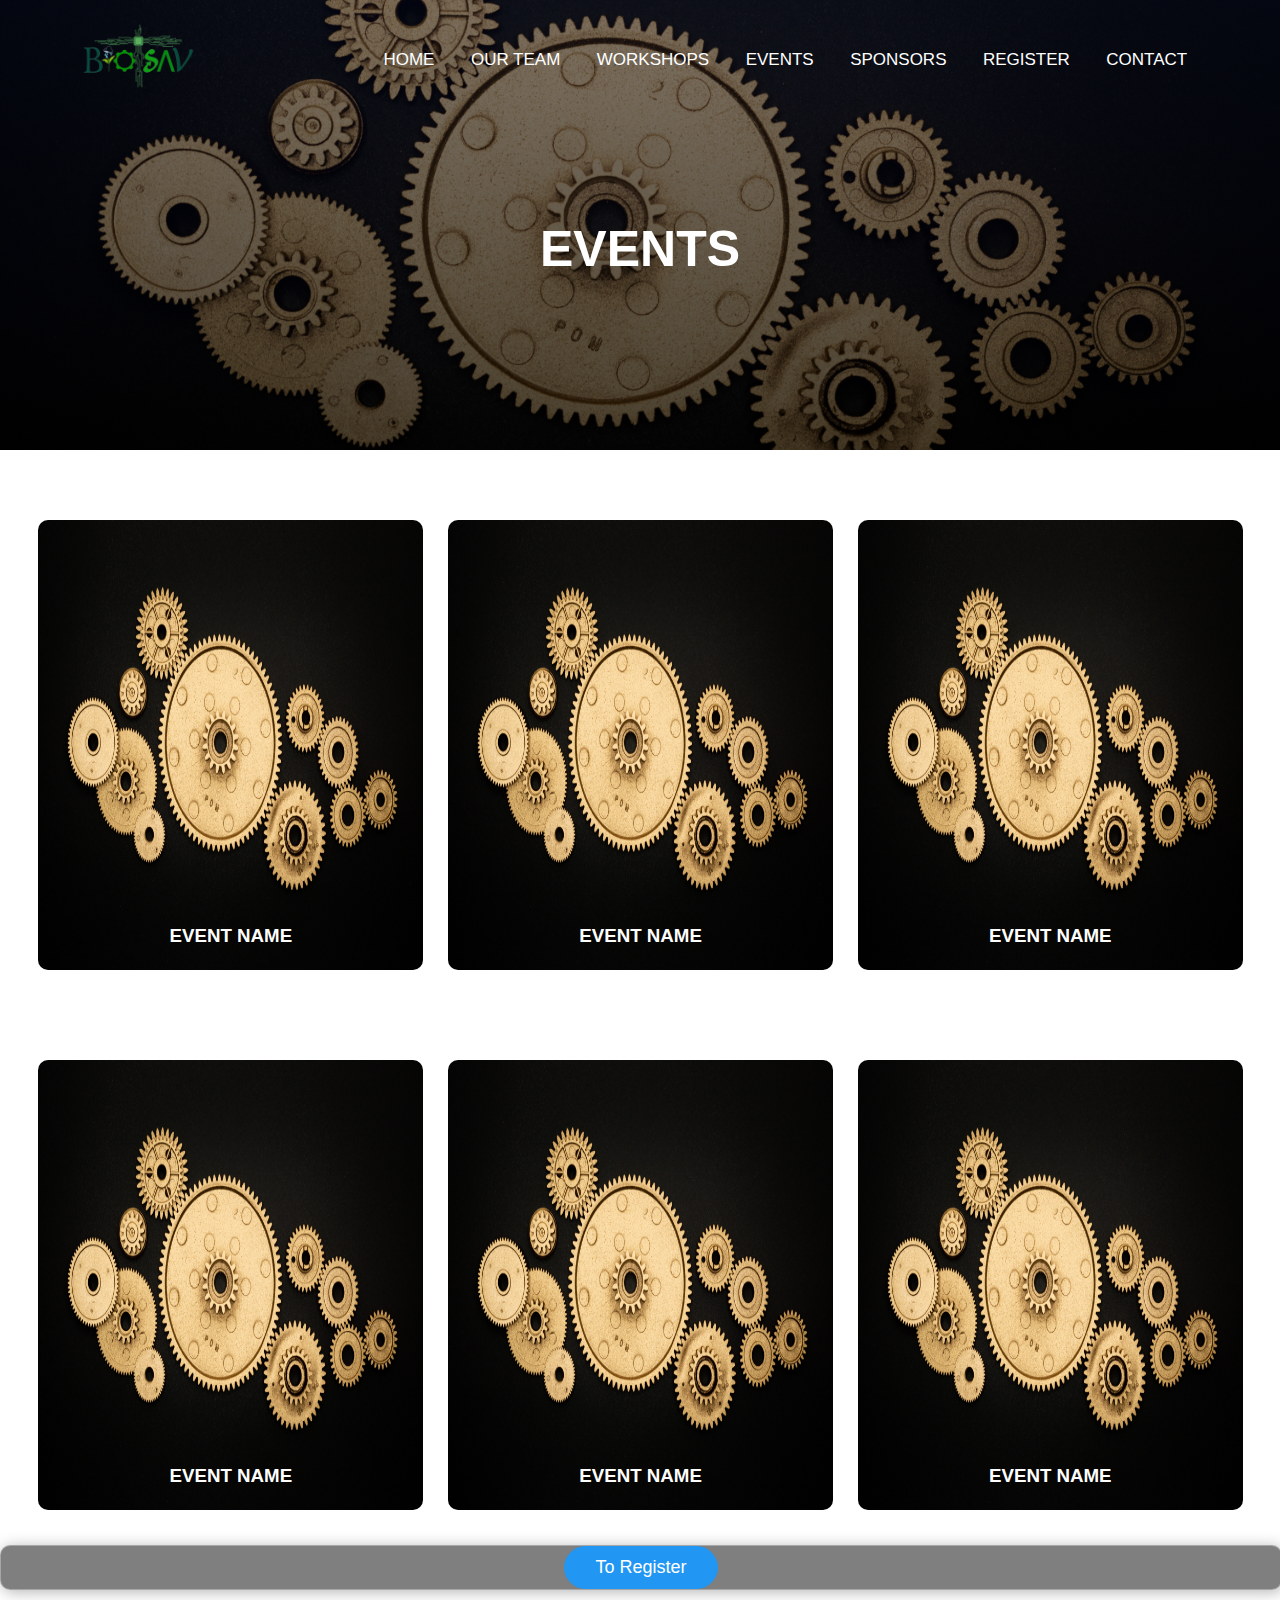
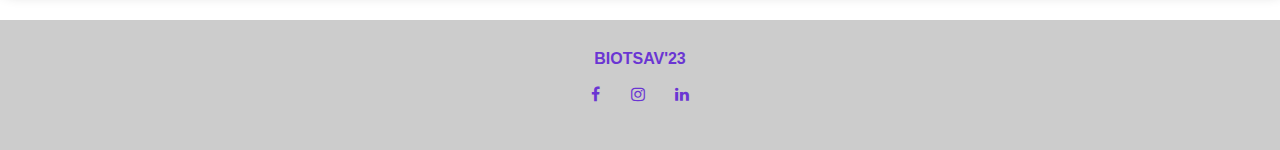
<file: events.html>
<!DOCTYPE html>
<head>
 <meta charset="UTF-8">
 <meta name="viewport" content="width=device-width, initial-scale=1.0">
 <meta http-equiv="X-UA-Compatible" content="ie=edge" />
 <link rel="stylesheet" href="style.css">
 <link rel="stylesheet" href="./font-awesome-4.7.0/css/font-awesome.min.css">
 <title>Biotsav</title>
</head>

<body>
 <section class="event-header">
  <nav>
   <a href="index.html"><img src="img/logo1.png"></a>
   <div class="nav-bar" id="navBar">
    <i class="fa fa-times" onclick="hideMenu()"></i>
    <ul>
      <li><a href="index.html">Home</a></li>
      <li><a href="our_team.html">Our Team</a></li>
      <li><a href="workshop.html">Workshops</a></li>
      <li><a href="events.html">Events</a></li>
      <li><a href="sponsors.html">Sponsors</a></li>
      <li><a href="register.html">Register</a></li>
      <li><a href="contact.html">Contact</a></li>
    </ul>
   </div>
   <i class="fa fa-bars" id="icon" onclick="showMenu()"></i>
  </nav>
  <h1>Events</h1>
 </section>

 <!-- event details -->
 <section class="events">
  <div class="event-row">

   <div class="event-col">
    <img src="./img/eventbg1.jpg">
    <div class="event-name">
     <h3>EVENT NAME</h3>
    </div>
    <div class="img-overlay">
     <div class="img-details">Description
     </div>
    </div>
   </div>

   <div class="event-col">
    <img src="./img/eventbg1.jpg">
    <div class="event-name">
     <h3>EVENT NAME</h3>
    </div>
    <div class="img-overlay">
     <div class="img-details">Description
     </div>
    </div>
   </div>
   <div class="event-col">
    <img src="./img/eventbg1.jpg">
    <div class="event-name">
     <h3>EVENT NAME</h3>
    </div>
    <div class="img-overlay">
     <div class="img-details">Description
     </div>
    </div>
   </div>
 </section>

 <section class="events">
  <div class="event-row">
   <div class="event-col">
    <img src="./img/eventbg1.jpg">
    <div class="event-name">
     <h3>EVENT NAME</h3>
    </div>
    <div class="img-overlay">
     <div class="img-details">Description
     </div>
    </div>
    </div>
 
   <div class="event-col">
    <img src="./img/eventbg1.jpg">
    <div class="event-name">
     <h3>EVENT NAME</h3>
    </div>
    <div class="img-overlay">
     <div class="img-details">Description
     </div>
    </div>
   </div>
 
   <div class="event-col">
    <img src="./img/eventbg1.jpg">
    <div class="event-name">
     <h3>EVENT NAME</h3>
    </div>
    <div class="img-overlay">
     <div class="img-details">Description
     </div>
    </div>
   </div>
  </div>
 </section>

 <section class="reg-form">
  <div><a href="register.html" class="reg-link">To Register</a></div>
 </section>

 <!-- Footer -->
  <section class="footer">
    <h4 class="footer-heading">BIOTSAV'23</h4>
    <div class="icons">
      <a href=" https://www.facebook.com/profile.php?id=100063614094162" class="sociallinks">
        <i class="fa fa-facebook"></i>
      </a>
      <a href="https://www.instagram.com/biotsav_iitkharagpur/" class="sociallinks">
        <i class="fa fa-instagram"></i>
      </a>
      <a href=" https://www.linkedin.com/company/biotsav-iit-kharagpur/" class="sociallinks">
        <i class="fa fa-linkedin"></i>
      </a>
    </div>
  </section>


 <!-- javaScript for toggle menu -->
  <script>
    var navBar = document.getElementById("navBar");
    var navicon = document.getElementById("icon");
    function showMenu() {
      navBar.style.right = "0";
      navicon.style.visibility = "hidden";
    }
    function hideMenu() {
      navBar.style.right = "-200px";
      navicon.style.visibility = "visible";
    }
  </script>
 </body>
 </html>
</file>
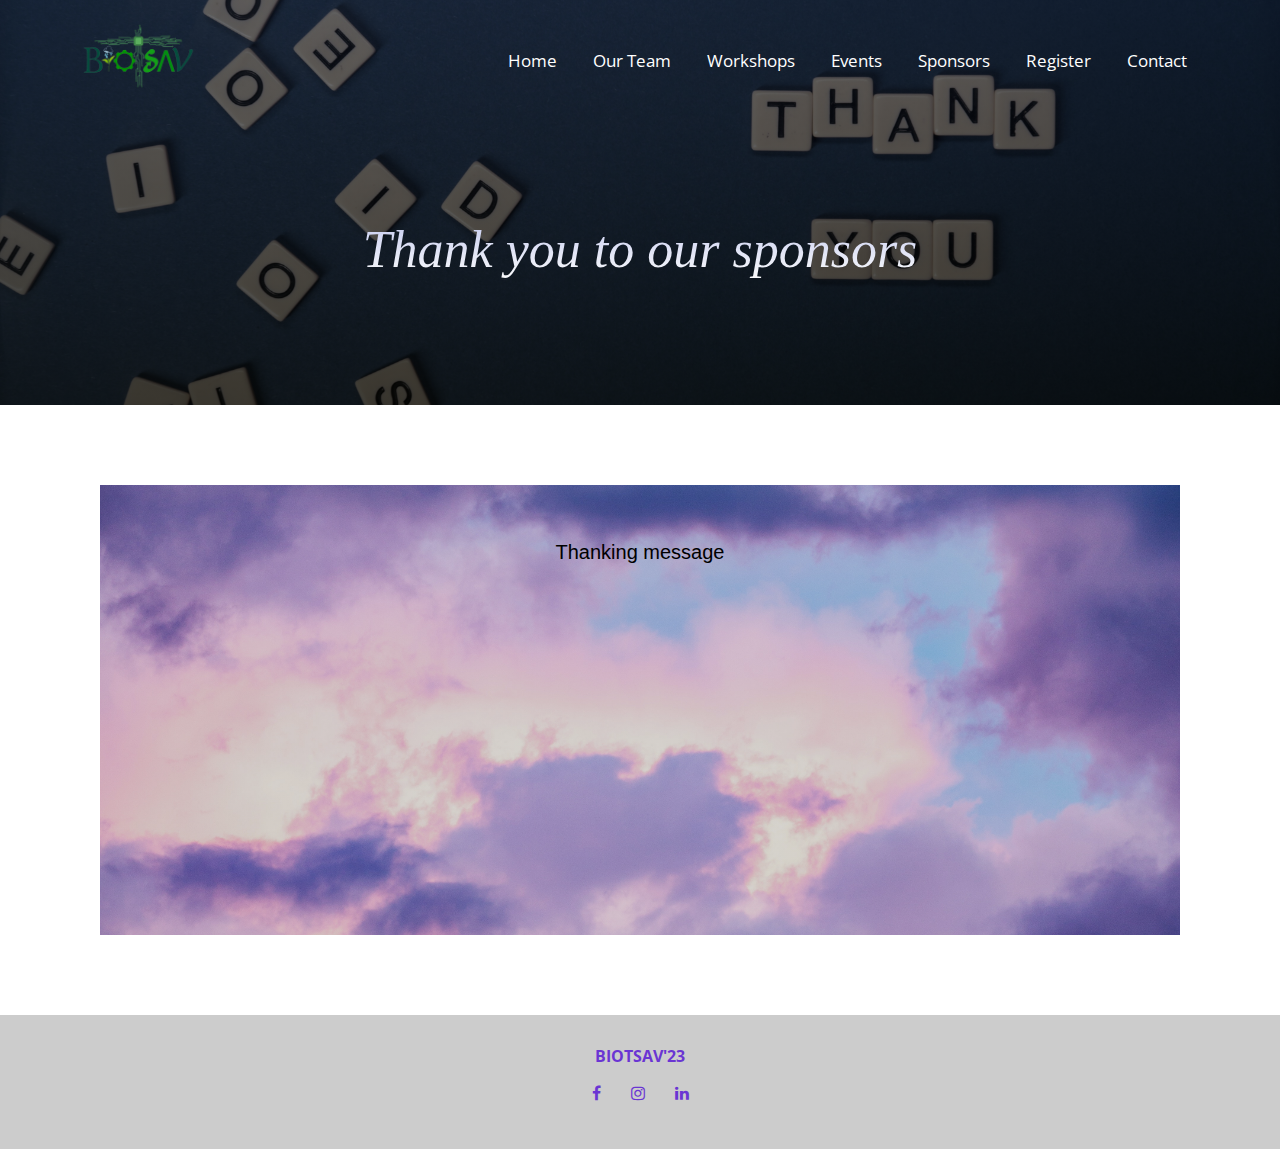
<file: sponsors.html>
<!DOCTYPE html>
<html>
 <head>
  <meta charset="UTF-8">
  <meta http-equiv="X-UA-compatible" content="IE-edge">
  <meta name="viewport" content="width=device-width, initialscale=1.0">
  <title>Biotsav</title>
  <link rel="stylesheet" href="style.css">
   <link rel="preconnect" href="https://fonts.googleapis.com">
   <link rel="preconnect" href="https://fonts.gstatic.com" crossorigin>
   <link href="https://fonts.googleapis.com/css2?family=Open+Sans:wght@300;400;500;600;700;800&display=swap"
    rel="stylesheet">
   <link rel="stylesheet" href="https://cdnjs.cloudflare.com/ajax/libs/font-awesome/4.7.0/css/font-awesome.min.css">
   <link
    href="https://fonts.googleapis.com/css2?family=Poppins:ital,wght@0,100;0,200;0,400;0,600;0,800;1,100;1,200;1,400;1,800&display=swap"
    rel="stylesheet">
   </head>
 </head>

 <body>
  <section class="sponsor-header">
   <nav>
    <a href="index.html"><img src="img/logo1.png"></a>
    <div class="nav-bar" id="navBar">
     <i class="fa fa-times" onclick="hideMenu()"></i>
     <ul>
      <li><a href="index.html">Home</a></li>
      <li><a href="our_team.html">Our Team</a></li>
      <li><a href="workshop.html">Workshops</a></li>
      <li><a href="events.html">Events</a></li>
      <li><a href="sponsors.html">Sponsors</a></li>
      <li><a href="register.html">Register</a></li>
      <li><a href="contact.html">Contact</a></li>
     </ul>
    </div>
    <i class="fa fa-bars" id="icon" onclick="showMenu()"></i>
   </nav>
   <h1>Thank you to our sponsors</h1>
   <hr>
  </section>
<section class="thank">
 <p>Thanking message</p>
</section>
<!-- Footer -->

<section class="footer">
  <h4 class="footer-heading">BIOTSAV'23</h4>
  <div class="icons">
    <a href=" https://www.facebook.com/profile.php?id=100063614094162" class="sociallinks">
      <i class="fa fa-facebook"></i>
    </a>
    <a href="https://www.instagram.com/biotsav_iitkharagpur/" class="sociallinks">
      <i class="fa fa-instagram"></i>
    </a>
    <a href=" https://www.linkedin.com/company/biotsav-iit-kharagpur/" class="sociallinks">
      <i class="fa fa-linkedin"></i>
    </a>
  </div>
</section>




    <!-- javaScript for toggle menu -->
  <script>
    var navBar = document.getElementById("navBar");
    var navicon = document.getElementById("icon");
    function showMenu() {
      navBar.style.right = "0";
      navicon.style.visibility = "hidden";
    }
    function hideMenu() {
      navBar.style.right = "-200px";
      navicon.style.visibility = "visible";
    }
  </script>
</body>
</html>
</file>
<file: style.css>
*{
 font-family: 'Open Sans',sans-serif;
 margin: 0;
 padding: 0;
 border: 0;

 /* box-sizing: border-box; */
 }
.header {
   min-height: 100vh;
   width: 100%;
   background-image: linear-gradient(rgba(4, 9, 30, 0.4), rgba(4, 9, 30, 0.5)), url(./img/bg1.png
);
   background-position: center;
   background-size: cover;
   position: relative;
}

/* Navigation bar */
nav {
   display: flex;
   padding: 0% 6%;
   justify-content: space-around;
   align-items: center;
}

nav img {
   display: flex;
   width: 120px;
}

.nav-bar {
   flex: 1;
   text-align: right;
}
.nav-bar ul li {
   list-style: none;
   display: inline-block;
   padding: 1px 1px;
   position: relative;
   margin: 0 10px;
   transition: 0.3s;
}

.nav-bar ul li a {
   display: block;
   position: relative;
   padding: 5px;
   color: #fff;
   font-weight: 400;
   text-decoration: none;
   font-size: 17px;
   transition: 0.5s;
}

ul:hover li a {
   transform: scale(1);
   opacity: 1;
   /* filter: blur(1px); */
}

ul li a:hover {
   transform: scale(1.2);
   opacity: 1;
   /* filter: blur(0); */
   text-decoration: none;
   color: #fff;
}

ul li a:before {
   content: '';
   position: absolute;
   top: 2px;
   left: 2px;
   width: 100%;
   height: 100%;
   background: #66d9e3;
   transition: 0.3s;
   transform-origin: right;
   transform: scaleX(0);
   border-radius: 5%;
   z-index: -1;
}

ul li a:hover:before {
   transition: transform 0.5s;
   transform-origin: left;
   transform: scaleX(1);
}

nav .fa {
   display: none;
}

.front h2 {
   position: absolute;
   top: 50%;
   left: 50%;
   transform: translate(-50%, -50%);
   font-size: 5rem;
   color: transparent;
   text-transform: uppercase;
}

/* Biotsav effect  */
@media only screen and (max-width: 1100px) {
   .front h2 {
      font-size: 4rem;
   }
}

@media only screen and (max-width: 480px) {
   .front h2 {
      font-size: 4rem;
      width: 80%;
   }

}

h2:hover span:nth-child(1) {
   transform: translateY(-1rem);
}

@media only screen and (max-width: 1100px) {
   h2:hover span:nth-child(1) {
      transform: translateY(-0.7rem);
   }
}

@media only screen and (max-width: 480px) {
   h2:hover span:nth-child(1) {
      transform: translateY(-0.4rem);
   }
}

h2:hover span:nth-child(2) {
   transform: translateY(1rem);
}

@media only screen and (max-width: 1100px) {
   h2:hover span:nth-child(2) {
      transform: translateY(0.7rem);
   }
}

@media only screen and (max-width: 480px) {
   h2:hover span:nth-child(2) {
      transform: translateY(0.4rem);
   }
}

h2:hover span:nth-child(3) {
   opacity: 1;
   transition: opacity 700ms ease;
}

h2 span:nth-child(1),
h2 span:nth-child(2) {
   position: absolute;
   top: 0;
   left: 0;
   color: #fff;
   transition: 0.5s;
   overflow: hidden;
}

h2 span:nth-child(1) {
   clip-path: polygon(0 0, 100% 0%, 100% 50%, 0 50%);
}

h2 span:nth-child(2) {
   clip-path: polygon(0 50%, 100% 50%, 100% 100%, 0 100%);
}

h2 span:nth-child(3) {
   position: absolute;
   top: 50%;
   left: 50%;
   transform: translate(-50%, -50%);
   opacity: 0;
   transition: opacity 350ms ease;
   font-size: 1.8rem;
   color: #000;
   background: #66d9e3;
   width: 97.5%;
   padding-left: 5px;

   text-align: center;
   letter-spacing: 0.4rem;
   word-spacing: 1rem;
   line-height: 100%;
}

@media only screen and (max-width: 1100px) {
   h2 span:nth-child(3) {
      font-size: 1.2rem;
   }
}

@media only screen and (max-width: 720px) {
   h2 span:nth-child(3) {
      font-size: 0.65rem;
      letter-spacing: 2px;
      word-spacing: 0.2rem;
      padding: 5px;
   }
}

/* toggle navbar for smaller screen */
@media(max-width:700px) {
   .nav-bar ul li {
      display: block;
      align-items: left;
   }

   .nav-bar ul li a:hover {
      font-size: 16px;
      color: #fff
   }

   .nav-bar {
      position: fixed;
      background: rgba(87, 125, 196, 0.5);
      height: 100vh;
      width: 200px;
      top: 0;
      right: -200px;
      text-align: center;
      z-index: 2;
      transition: 1s;
   }
    

   nav .fa {
      display: block;
      color: #fff;
      margin: 2px;
      font-size: 22px;
      cursor: pointer;
      padding-top: 30px;
   }
    nav .fa-bars{
      color: #fff;
      font-size: 25px;
      display: flex;
      margin-left: 50%;
   }

   .nav-bar ul {
      padding-top: 20px;
   }

   nav img {
      width: 60px;
      position: relative;
      top: 18px;
   }
}


.introduction {
   /* background-image: linear-gradient(white, black); */
   width: 100%;
   margin: auto;
   text-align: center;
   padding-top: 120px;
   background-color: rgba(17, 106, 22, 0.1);
}

.heading {
   font-family: 'Open Sans', sans-serif;
   font-size: 47px;
   color: black;
   font-weight: 700;
   letter-spacing: 4px;
}

p {
   color: black;
   font-family: 'Lato', sans-serif;
   font-size: 20px;
   font-weight: 400;
   line-height: 35px;
   padding: 150px;
   padding-top: 50px;
}

#about_heading {
   font-family: 'Open Sans', sans-serif;
   font-size: 44px;
   color: white;
   font-weight: 700;
   letter-spacing: 4px;
   padding-top: 450px;
   padding-left: 180px;
   text-align: left;
   width: auto;
   margin: auto;
}

.about {
   min-height: 75vh;
   width: 100%;
   background: linear-gradient(rgba(227, 219, 219, 0.1), rgba(0, 0, 0, 1)), url(./img/hd-wallpaper-6856228.jpg);
   background-size: cover; 
   position: relative; 
   background-position: center;
}


.images_allin3 {
   float: left;
   width: 20%;
   /* padding: 2px; */
}

.images_allin1 {
   float: left;
   width: 20%;
}

.images_allin2 {
   float: right;
   width: 15%;
}

#about_hed {
   font-family: 'Poppins', sans-serif;
   font-size: 32px;
   color: black;
   font-weight: 700;
   padding-top: 90px;
   padding-left: 180px;
   padding-right: 400px;
}

#about_txt {
   font-family: 'Lato', sans-serif;
   font-size: 16px;
   color: black;
   font-weight: 500;
   padding-top: 30px;
   padding-left: 180px;
   padding-right: 300px;
}


@media (max-width: 750px) {
   * {
      margin: 0;
      padding: 0;
      border: 0;
   }

   .introduction {
      width: auto;
   }

   p {
      color: black;
      font-family: 'Lato', sans-serif;
      font-size: 15px;
      font-weight: 200;
      line-height: 23px;
      padding: 30px;
   }

   #about_txt {
      font-family: 'Lato', sans-serif;
      font-size: 17px;
      color: black;
      font-weight: 500;
      padding-top: 30px;
      padding-left: 40px;
      padding-right: 40px;
   }

   #about_hed {
      font-family: 'Poppins', sans-serif;
      font-size: 32px;
      color: black;
      font-weight: 700;
      padding-top: 90px;
      padding-left: 40px;
      padding-right: 40px;
   }

   .images_allin3 {
      float: left;
      width: 20%;
      padding-top: 30px;
      /* padding: 2px; */
   }

   .images_allin1 {
      float: left;
      width: 20%;
      padding-top: 35px;
   }

   .images_allin2 {
      float: right;
      width: 15%;
      padding-top: 30px;
   }

}
.contact-us {
 width: 80%;
 margin: auto;
 padding: 50px 0;
}
.row {
 margin-top: 5%;
 display: flex;
 justify-content: space-between;
}
.contact-col{
 flex-basis: 48%;
 margin-bottom: 30px;
}

.contact-col div{
 display: block;
 align-items: center;
 margin-bottom: 40px;
}

.contact-col div .fa {
 font-size: 28px;
 color: rgb(106, 53, 211);
 margin: 10px;
 margin-right: 30px;
}
.contact-col h4 {
 margin-bottom: 25px;
 margin-top: 17px;
 font-weight: 700;
 font-size: 20px;
}
.contact-form h4{
   margin-bottom:30px;
   margin-top: 20px;
   font-weight: 700;
   font-size: 20px;
}

 .contact-col div h5 {
 font-size: 20px;
 margin-bottom: 5px;
 color: #555;
 font-weight: 400;
} 

.contact-col input,
.contact-col textarea {
 width: 100%;
 padding: 15px;
 margin-bottom: 17px;
 outline: none;
 border: 1px solid #ccc;
 box-sizing: border-box;
}
.hero-btn {
 display: inline-block;
 text-decoration: none;
 color: white;
 border: 1px solid white;
 padding: 12px 34px;
 font: 13px;
 background: transparent;
 position: relative;
 cursor: pointer;
}

.hero-btn:hover {
 border: 1px solid rgb(106, 53, 211);
 background: rgb(106, 53, 211);
 transition: 1s;
}
.red-btn {
 border: 1px solid rgb(106, 53, 211);
 background: transparent;
 color: rgb(106, 53, 211);
}

.red-btn:hover {
 color: white;
}
@media(max-width:700px) {
 .row {
  flex-direction: column;
 }
}
/* Footer */
.footer {
 width: 100%;
 text-align: center;
 padding: 30px 0;
 background: #ccc;
}
.sociallinks{
   text-decoration: none;
}
.icons .fa {
 color: rgb(106, 53, 211);
 margin: 0 13px;
 cursor: pointer;
 padding: 18px 0;
}
.footer-heading{
   color:rgb(106, 53, 211);
}
/* Register */
.registration{
   min-height: 120vh;
      width: 100%;
      background-image: linear-gradient(rgba(4, 9, 30, 0.4), rgba(4, 9, 30, 0.5)), url(./img/bg1.png
   );
      background-position: center;
      background-size: cover;
      position: relative;
}
.register{
   height: 100vh;
   width:100%;
   background-image: linear-gradient(rgba(4, 9, 30, 0.4), rgba(4, 9, 30, 0.5)), url(./img/bg1.png);
   background-position: center;
   background-size: cover;
   position: relative;
}
.reg-heading{
      position: relative;
      text-align: center;
      font-size: 3rem;
      color: white;
   }
   .main{
      width: 400px;
      margin: 80px auto 0px auto;
   }  
   .reg-form{
      background-color: rgba(0,0,0,0.5);
      width: 100%;
      height: auto;
      font-size: 18px;
      border-radius: 10px;
      border: 1px solid rgba(255,255,255,0.3);
      box-shadow: 2px 2px 15px rgba(0,0,0,0.3);
      color:#fff;
   }
   #register{
      margin: 40px;
   }
   label{
      font-size: 18px;
      /* font-style: italic; */
   }
   #name{
      width: 300px;
      border: 1px solid #ddd;
      border-radius: 3px;
      outline: 0;
      padding: 7px;
      background-color: #fff;
      box-shadow:inset 1px 1px 5px rgba(0, 0, 0, 0.3);
   }
   #submit{
      
      width: 200px;
      padding:7px;
      font-size: 16px;
      font-weight: 600;
      border-radius: 3px;
      color: black;
      cursor:pointer;
      border: 1px solid rgba(255,255,255,0.3);
      box-shadow: 1px 1px 5px rgba(0,0,0,0.3);
   }
   .reg-rules{
      background: white;
            width: 200px;
            padding: 7px 28px;
            font-size: 16px;
            font-weight: 600;
            border-radius: 3px;
            color: black;
            cursor: pointer;
            border: 1px solid rgba(255, 255, 255, 0.3);
            box-shadow: 1px 1px 5px rgba(0, 0, 0, 0.3);
            text-decoration: none;
   }
/* ----- Event page ----- */

.event-header{
   height: 50vh;
   width: 100%;
   Background-image: linear-gradient(rgba(4,9,30,0.5),rgba(0, 0, 0, 0.7)),url(./img/eventbg1.jpg);
   background-position: center;background-size: cover;
   position: relative;
   text-align: center;
   color: #fff;
   text-transform: uppercase;
}
.event-header h1{
   margin-top: 100px;
   font-size: 50px;
}
.events{
   box-sizing: border-box;
   text-align: center;
   width: 100%;
   margin: auto;
   padding-top: 70px;
   padding-left: 3%;
}
.event-row{
   display: flex; 
}
.event-col{
   flex-basis: 31%;
   margin-right: 2%;
   border-radius: 10px;
   margin-bottom: 20px;
   height: 50vh;
   position: relative;
   overflow: hidden;
}
.event-col img{
   width: 100%;
   height: 100%;
}

.event-name{
   display: block;
   color: #fff;
   height: 100%;
   width: 100%;
   position: absolute;
   top: 90%;
   left: 0;
}
.img-overlay{
   position: absolute;
   top: 0;
   left: 0;
   width: 100%;
   height: 100%;
   background: rgba(0, 0, 0, 0.9);
   color: #fff;
   overflow: hidden;
   transition: .5s ease;
   height: 0;
}
.event-col:hover .img-overlay {
   height: 100%;
}
.img-details {
   color: rgb(243, 42, 42);
   font-size: 20px;
   position: absolute;
   top: 50%;
   left: 50%;
   -webkit-transform: translate(-50%, -50%);
   -ms-transform: translate(-50%, -50%);
   transform: translate(-50%, -50%);
   text-align: center;
}
@media (max-width: 700px) {
   .event-header{
      height:auto;
   }
   .event-row{
      flex-direction: column;
   }
   .img-details {
      font-size: 13px;
   }
}

/* Registration button */
.reg-form{
   width: 100%;
   text-align:center;
   margin-top: 15px;
   margin-bottom: 30px;
}
.reg-link{
   display: inline-block;
   text-decoration: none;
   color: #fff;
   border: 1px solid #2196f3;
   padding: 10px 30px;
   background-color: #2196f3;
   position: relative;
   border-radius: 30px;
   transition: 0.5s ease;
}
.reg-link:hover{
   transform: scale(1.2)
}


/*------ sponsors page -----*/
.sponsor-header {
   height: 45vh;
   width: 100%;
   Background-image: linear-gradient(rgba(4, 9, 30, 0.5), rgba(0, 0, 0, 0.7)), url(./img/thankyou.jpg);
   background-position:50% 30%;
   background-size:cover;
   position: relative;
   text-align: center;
}
.sponsor-header h1 {
   padding-top: 100px;
   font-weight: 400;
   font-style: italic;
   font-family:cursive;
   font-size: 52px;
   background: -webkit-linear-gradient(rgb(112, 125, 220), rgb(249, 250, 251)); -webkit-background-clip: text;
   -webkit-text-fill-color: transparent;
}
.sponsor-header hr{
   position: relative;
   top: 0;
   left: 50%;
   transform: translateX(-50%);
   width: 100px;
}

.thank{
   height: 50vh;
   width: auto;
   background-image:linear-gradient(rgba(50,47,47,0.2), rgba(50, 47, 47, 0.2)),url(./img/cloud.jpg) ;
   background-position: center;
   background-size: cover;
   text-align: center;
   margin: 80px 100px;
}
.thank p{
   font-size: 20px;
}

@media (max-width: 700px) {
   .sponsor-header h1{
      font-size: 30px;
   }
   .thank {
      height: 40vh;
      margin:10% 10%;
   }
   .thank p{
      font-size: 13px; ;
   }
}

/* Workshop */
/* .sampleimage{
    min-height: 100vh;
    width: 100%;
    background-image: url(./carousel-7654138.jpg);
    background-position: center;
    background-size: cover;
    position: relative;
} */

#workshop_heading {
   background: linear-gradient(rgba(4, 9, 30, 0.4), rgba(4, 9, 30, 0.5)), url(./img/bg1.png
   );
   width: 100%;
   height: 70vh;
   background-size: cover;
   font-size: 44px;
}

#workshop_heading_txt {
   font-family: 'Poppins', sans-serif;
   text-align: center;
   padding-top: 30vh;

}

#workid {
   font-size: 55px;
   color: white;
   font-weight: 700;
   letter-spacing: 4px;
   transition: 0.5s;
   width: auto;
}

#workid:hover {
   font-size: 60px;
}

/* #events{
    padding-top: 5rem;
    display: flex;
    justify-content: space-evenly; */
/* padding-top: 5rem;
    padding-left: 10rem; */
/* display: inline-block;
}
.image{
    width: 20rem;
}
.imageText{
    position: relative;
}
.imageText p{
    position: absolute;
    top: 0;
    background: rgba(153, 153, 153,0.6);
    color: black;
    display: flex;
    align-items: center;
    justify-content: center;
    width: 100%;
    height: 100%;
    font-size: 2rem;
    align-content: center;
} */


#events {
   padding: 10%;
}

.right_div {
   float: right;
   width: 27%;
   background: url(./img/analysis-2030261.jpg);
   background-size: 100% 130%;
   height: 45vh;
   border-radius: 10px;
   /* padding: 1rem; */
}

.left_div {
   float: left;
   width: 27%;
   background: url(./img/circuit-1443256.jpg);
   background-size: 100% 110%;
   height: 45vh;
   border-radius: 10px;
}

.middle_div {
   margin: 0 auto;
   width: 27%;
   background: url(./img/crusader-garden-4403300.jpg);
   background-size: 100% 120%;
   height: 45vh;
   border-radius: 10px;
}


.right_div_head {
   float: right;
   width: 27%;
   text-align: center;
   padding-top: 20px;
   font-size: 22px;
   font-family: 'Poppins', sans-serif;
}

.left_div_head {
   float: left;
   width: 27%;
   text-align: center;
   padding-top: 20px;
   font-size: 22px;
   font-family: 'Poppins', sans-serif;
   /* background: url(./circuit-1443256.jpg);
   background-size: 100% 100%;
   min-height: 50vh;
   border-radius: 10px; */
}

.middle_div_head {
   margin: 0 auto;
   width: 27%;
   text-align: center;
   padding-top: 20px;
   font-size: 22px;
   font-family: 'Poppins', sans-serif;
   /* background: url(./crusader-garden-4403300.jpg);
   background-size: 100% 100%;
   min-height: 50vh;
   border-radius: 10px; */
}




.img_txt {
   width: 100%;
   min-height: 45vh;
   /* background: transparent;
   color: rgba(255, 255, 255, 0); */
      border-radius: 10px;
   background: rgba(0, 0, 0, 0.5);
   color: rgb(255, 255, 255);
   text-align: center;

}

.txt {
   padding-top: 80px;
   padding-left: 20px;
   padding-right: 20px;
}




/* .img_txt:hover {
   background: rgba(0, 0, 0, 0.5);
   color: rgb(255, 255, 255);
} */

/* .img_txt:hover{
    color: rgba(0,0,0,1);
} */

/* .right_div:hover{
    background: linear-gradient(rgba(0, 0, 0, 0.471), rgba(0, 0, 0, 0.471)) , url(./analysis-2030261.jpg);
    background-size: 100% 130%;
    min-height: 45vh;
} */


/* .left_div:hover{
    float: left;
    width: 27%;
    background: linear-gradient(rgba(0, 0, 0, 0.471), rgba(0, 0, 0, 0.471)) ,url(./circuit-1443256.jpg);
    background-size: 100% 110%;
    min-height: 45vh;
    border-radius: 10px;
}

.middle_div:hover{
    margin: 0 auto;
    width: 27%;
    background: linear-gradient(rgba(0, 0, 0, 0.471), rgba(0, 0, 0, 0.471)) , url(./crusader-garden-4403300.jpg);
    background-size: 100% 120%;
    min-height: 45vh;
    border-radius: 10px;
} */




/* .popup .overlay{
    position: fixed;
    top: 0px;
    left: 0px;
    width: 10vw;
    height: 100vw;
    background: rgba(0,0,0,0.7);
    z-index: 1;
    display: none;
}


.popup .content{
    position: absolute;
    top: 50%;
    left: 50%;
    transform: translate(-50%, -50%) scale(0);
    background: #fff;
    width: 450px;
    height: 220px;
    z-index: 2;
    text-align: center;
    padding: 20px;
    box-sizing: border-box;
}


.popup .close-btn{
    cursor: pointer;
    position: absolute;
    right: 20px;
    top: 20px;
    width: 30px;
    height: 30px;
    background: #222;
    color: #fff;
    font-size: 25px;
    font-weight: 600;
    line-height: 30px;
    text-align: center;
    border-radius: 50%;
}







.popup .active .overlay{
    display: block;
}




.popup .active .content{
    transition: all 300ms ease-in-out;
    transform: translate(-50%, -50%) scale(0);

} */







/* Popup container */
.popup {
   position: relative;
   display: inline-block;
   cursor: pointer;
}

/* The actual popup (appears on top) */
.popup .popuptext {
   visibility: hidden;
   width: 1400%;
   height: 3700%;
   background-color: rgba(14, 14, 14, 0.95);
   color: #fff;
   text-align: center;
   border-radius: 12px;
   /* padding: 100px; */
   position: absolute;
   z-index: 1;
   bottom: -1200%;
   left: -1025%;
   margin-left: -80px;
}

/* Popup arrow */
/* .popup .popuptext::after {
    content: "";
    position: absolute;
    top: 100%;
    left: 50%;
    margin-left: -5px;
    border-width: 5px;
    border-style: solid;
    border-color: #555 transparent transparent transparent;
} */

/* Toggle this class when clicking on the popup container (hide and show the popup) */
.popup .show {
   visibility: visible;
   -webkit-animation: fadeIn 0.5s;
   animation: fadeIn 0.5s
}

/* Add animation (fade in the popup) */
@-webkit-keyframes fadeIn {
   from {
      opacity: 0;
   }

   to {
      opacity: 1;
   }
}

@keyframes fadeIn {
   from {
      opacity: 0;
   }

   to {
      opacity: 1;
   }
}




.popup .close-btn {
   cursor: pointer;
   position: absolute;
   right: 20px;
   top: 20px;
   width: 30px;
   height: 30px;
   background: #222;
   color: #fff;
   font-size: 25px;
   font-weight: 600;
   line-height: 30px;
   text-align: center;
   border-radius: 50%;
}






.popup_heding {
   font-size: 45px;
   padding-bottom: 30px;
   padding-top: 30px;
   background-color: rgba(145, 97, 59, 1);
   color: black;
   border-top-left-radius: 12px;
   border-top-right-radius: 12px;
}

.popup_body {
   font-size: 20px;
   font-weight: 400;
   line-height: 35px;
   padding-left: 50px;
   padding-right: 50px;
   padding-top: 100px;
   font-family: 'Lato', sans-serif;
}


.contactno {
   padding-top: 30px;
   font-size: 20px;
   line-height: 40px;
}





.right_div_head_smallsiz {
   color: transparent;
   width: auto;
   text-align: center;
   /* padding-top: 20px; */
   font-size: 0px;
   font-family: 'Poppins', sans-serif;
}

.left_div_head_smallsiz {
   color: transparent;
   width: auto;
   text-align: center;
   /* padding-top: 20px; */
   font-size: 0px;
   font-family: 'Poppins', sans-serif;
}

.middle_div_head_smallsiz {
   color: transparent;
   width: auto;
   text-align: center;
   /* padding-top: 20px; */
   font-size: 0px;
   font-family: 'Poppins', sans-serif;
}


@media screen and (max-width: 995px),
screen and (max-height: 600px) {

   .right_div {
      float: none;
      margin: auto;
      /* background-size: 100% 100%; */
      height: 18em;
      width: 18em;
      /* width: 50%;
       background: url(./analysis-2030261.jpg);
       background-size: 100% 130%;
       height: 45vh;
       border-radius: 10px;
       padding: 1rem;
       align-self: center; */
   }

   .left_div {
      float: none;
      margin: auto;
      background-size: 100% 100%;
      height: 18em;
      width: 18em;
      /* width: auto;
       background: url(./circuit-1443256.jpg);
       background-size: 100% 110%;
       height: 45vh;
       border-radius: 10px;
       padding: 1rem; */
   }

   .middle_div {
      /* margin: 0 auto; */
      float: none;
      background-size: 100% 100%;
      height: 18em;
      width: 18em;
      /* padding: 10%; */
      /* margin: 0; */
      /* width: auto;
       background: url(./crusader-garden-4403300.jpg);
       background-size: 100% 120%;
       height: 45vh;
       border-radius: 10px;
       padding: 1rem; */
   }


   .right_div_head {
      /* float: right; */
      width: auto;
      text-align: center;
      padding-top: 20px;
      font-size: 22px;
      font-family: 'Poppins', sans-serif;
      color: transparent;
   }

   .left_div_head {
      /* float: left; */
      width: auto;
      text-align: center;
      padding-top: 20px;
      font-size: 22px;
      font-family: 'Poppins', sans-serif;
      /* background: url(./circuit-1443256.jpg);
       background-size: 100% 100%;
       min-height: 50vh;
       border-radius: 10px; */
      color: transparent;
   }

   .middle_div_head {
      /* margin: 0 auto; */
      width: auto;
      text-align: center;
      padding-top: 20px;
      font-size: 22px;
      font-family: 'Poppins', sans-serif;
      /* background: url(./crusader-garden-4403300.jpg);
       background-size: 100% 100%;
       min-height: 50vh;
       border-radius: 10px; */
      color: transparent;
   }



   .img_txt {
      width: auto;
      min-height: 18em;
      background: rgba(0, 0, 0, 0.5);
      color: rgb(255, 255, 255);
      border-radius: 10px;
      text-align: center;

   }

   .txt {
      padding-top: 10%;
      padding-left: 20px;
      padding-right: 20px;
   }


   /* .img_txt:hover{
       background: rgba(0,0,0,0.5);
       color: rgb(255, 255, 255);
   } */



   .right_div_head_smallsiz {
      color: black;
      text-align: center;
      padding: 2%;
      /* padding-bottom: 12%; */
      font-size: 22px;
   }

   .left_div_head_smallsiz {
      color: black;
      text-align: center;
      padding: 2%;
      /* padding-bottom: 12%; */
      font-size: 22px;
   }

   .middle_div_head_smallsiz {
      color: black;
      text-align: center;
      padding: 2%;
      /* padding-bottom: 12%; */
      font-size: 22px;
   }



   .img_txt {
      height: 18em;
      width: 18em;
      background: rgba(0, 0, 0, 0.5);
      color: rgb(255, 255, 255);
      text-align: center;
      transition: 0.5s;

   }




   .popup .popuptext {
      overflow: hidden;
      visibility: hidden;
      width: 20em;
      height: 32em;
      background-color: rgba(14, 14, 14, 1);
      color: #fff;
      text-align: center;
      border-radius: 12px;
      position: absolute;
      z-index: 1;
      bottom: -20.5em;
      left: -2em;
   }






   .popup .show {
      visibility: visible;
      -webkit-animation: fadeIn 0.5s;
      animation: fadeIn 0.5s
   }

   /* Add animation (fade in the popup) */
   @-webkit-keyframes fadeIn {
      from {
         opacity: 0;
      }

      to {
         opacity: 1;
      }
   }

   @keyframes fadeIn {
      from {
         opacity: 0;
      }

      to {
         opacity: 1;
      }
   }




   .popup .close-btn {
      cursor: pointer;
      position: absolute;
      right: 10px;
      top: 8px;
      width: 30px;
      height: 30px;
      background: #222;
      color: #fff;
      font-size: 25px;
      font-weight: 600;
      line-height: 30px;
      text-align: center;
      border-radius: 50%;
   }






   .popup_heding {
      font-size: 20px;
      padding-bottom: 10px;
      padding-top: 10px;
      background-color: rgba(145, 97, 59, 1);
      color: black;
      border-top-left-radius: 12px;
      border-top-right-radius: 12px;
   }

   .popup_body {
      font-size: 17px;
      font-weight: 400;
      line-height: 15px;
      padding-left: 20px;
      padding-right: 20px;
      padding-top: 10px;
      font-family: 'Lato', sans-serif;
   }


   .contactno {
      padding-top: 3px;
      font-size: 10px;
      line-height: 20px;
   }

}
   

.team{
    margin: 75px 0;
    margin-top: 0px;
}
 .navteam {
   display: flex;
} 


#headingbackgroundimage{
    background:  linear-gradient(rgba(0,0,0,0), rgb(255, 255, 255, 1)), url(./img/texture-1504364.jpg);
    width: 100%;
    background-size: 100%;
    padding-bottom: 50px;
}
#colour{
  color: #000;
  font-weight: bold;
}



@media(max-width:900px) {
#icons-team {
      color: black;
   }
   .navteam .fa-bars{
      color: black;
   }
}

 #heading{
    text-align: center;
    font-weight: bold;
    letter-spacing: 2px;
    color: rgb(0, 0, 0);
    padding-bottom: 100px;
    padding-top: 120px;
    font-size: 4rem;
}

#heading::after{
    content: '';
    background: #333;
    display: block;
    height: 3px;
    width: 150px;
    margin: 10px auto;
}
.container{
   width: 100%;
      padding-right: 15px;
      padding-left: 15px;
      margin-right: auto;
      margin-left: auto;
}

.row-team{
    padding-top: 70px;
   display: flex;
   flex-wrap: wrap;
   box-sizing: border-box; 
}

.text-center{
  text-align: center;
}
.profile{
    margin-top: 50px;
}

.profile .img-box{
    opacity: 1;
    display: block;
    position: relative;
}


.profile h2{
    font-size: 22px;
    font-weight: bold;
    margin-top: 15px;
}

.profile h3{
    font-size: 15px;
    font-weight: bold;
    margin-top: 15px;
}
.img-responsive{
    border-radius: 11px;
}

.img-box::after{
    content: '';
    opacity: 0;
    background-color: rgba(0,0,0,0.6);
    border-radius: 11px;
    position: absolute;
   margin-left: 10%;
   margin-right: 10%;
    right: 0;
    left: 0;
    top: 0;
    bottom: 0;
}

.img-box ul{
    margin: 0;
    padding: 20px 0;
    position: absolute;
    z-index: 1;
    bottom: 0;
    display: block;
    left: 50%;
    transform: translateX(-50%);
    opacity: 0;
}


.img-box ul li{
    width: 30px;
    height: 30px;
    border: 1px solid #fff;
    border-radius: 50%;
    margin: 3px;
    padding: 2px;
    display: inline-block;
}

.img-box a{
    text-decoration: none;
}

.img-box:hover::after{
    opacity: 1;
}

.img-box:hover ul{
    opacity: 1;
}

.img-box:hover li{
    color: #007bff;
    border: 1px solid #007bff;
}

.img-box::after, .img-box ul, .img-box ul li{
    transition: all 0.5s ease-in-out 0s;
}
</file>
